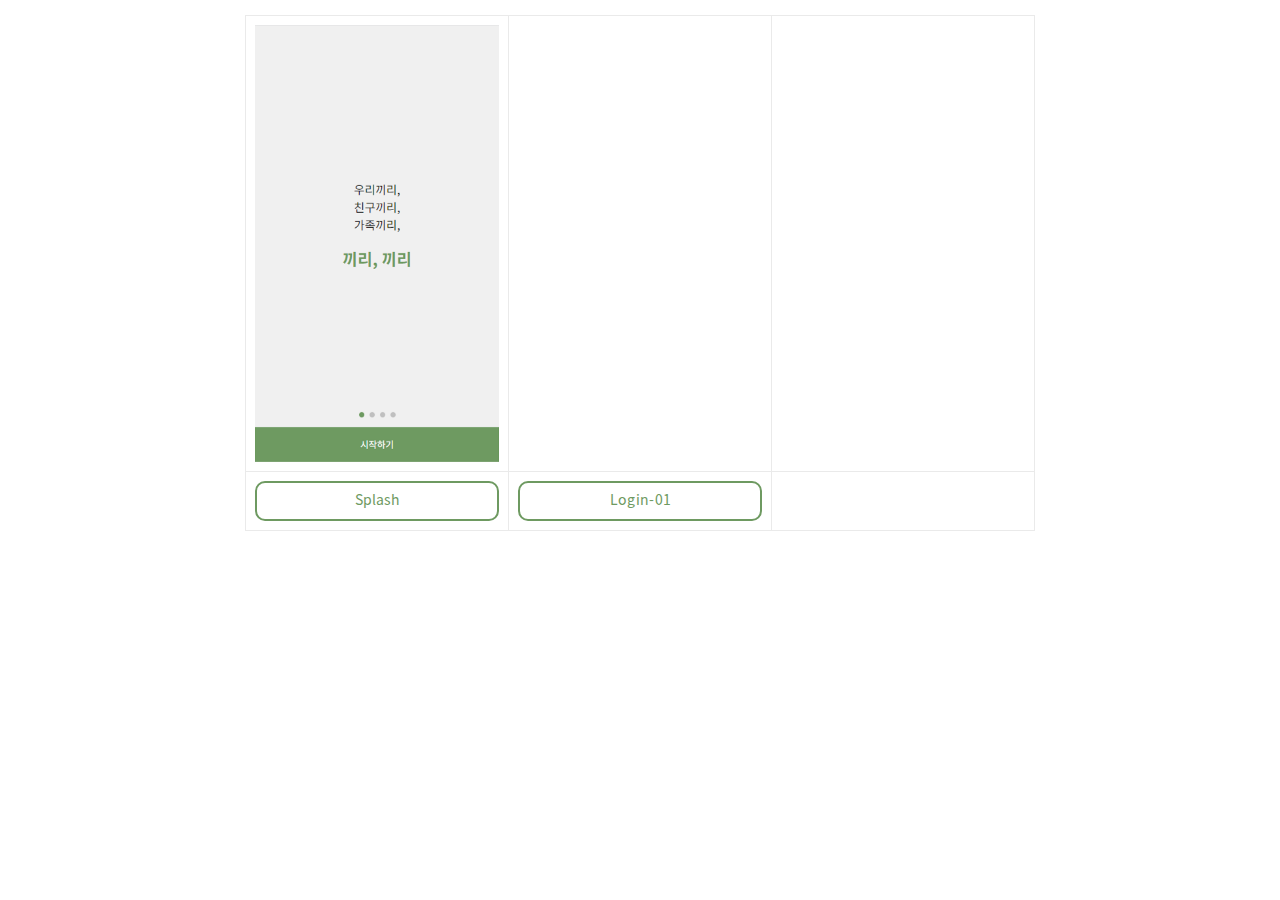
<file: index.html>
<!DOCTYPE html>
<html lang="ko">
  <head>
    <meta charset="UTF-8" />
    <meta http-equiv="X-UA-Compatible" content="IE=edge" />
    <meta name="viewport" content="width=device-width, initial-scale=1.0" />
    <title>Document</title>
    <link rel="stylesheet" href="./css/reset.css" />
    <link rel="stylesheet" href="./css/common.css" />
    <style>
      #wrap { padding: 15px; background: #ffffff; }
      #wrap table { width:100%; height:auto; border: 1px solid #eaeaea; }
      #wrap table, #wrap table tr, #wrap table tr th,  #wrap table tr td { padding: 1vh; border: 1px solid #eaeaea; text-align: center; }
      #wrap table tr th { width:33%; height: 25vh; }
      #wrap table tr th img { width: 100% }
      #wrap table tr td { width:33%; height: 6vh;  }
      #wrap table tr td span { display: inline-block; width: 100%; height:100%; border: 2px solid #6e9a61; border-radius: 10px; background: #ffffff; color: #6e9a61; line-height: 4vh; cursor: pointer; }
      #wrap table tr td span:hover { background: #6e9a61; color: #ffffff; }
    </style>
  </head>
  <body>
    <div id="wrap">
      <table>
        <tr>
          <th><img src="./images/splash.png"></th>
          <th></th>
          <th></th>
        </tr>
        <tr>
          <td>
            <span onclick="location.href='./splash/splash.html'">Splash</span>
          </td>
          <td>
            <span onclick="location.href='./login/login01.html'">Login-01</span>
          </td>
          <td></td>
        </tr>
      </table>
    </div>
  </body>
</html>
</file>
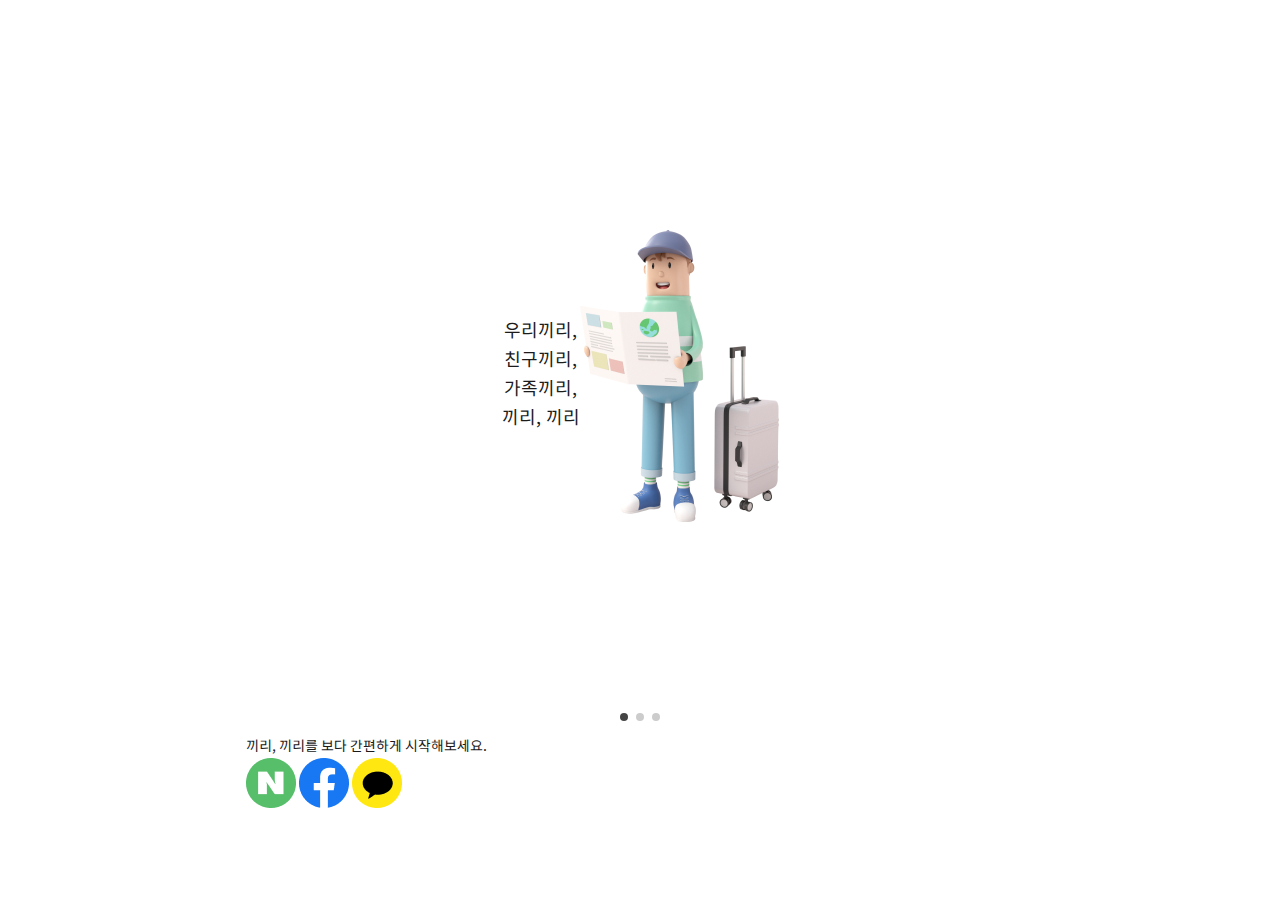
<file: login/login-01.html>
<!DOCTYPE html>
<html lang="ko">

<head>
  <meta charset="UTF-8" />
  <meta http-equiv="X-UA-Compatible" content="IE=edge" />
  <meta name="viewport"
    content="width=device-width, user-scalable=no, initial-scale=1.0, maximum-scale=1.0, minimum-scale=1.0, viewport-fit=cover">
  <title>Document</title>
  <link rel="stylesheet" href="https://unpkg.com/swiper/swiper-bundle.min.css" />
  <link rel="stylesheet" href="../css/reset.css" />
  <link rel="stylesheet" href="../css/common.css" />
  <script type="text/javascript">
    disableScroll = () => {
      document.querySelector('body').addEventListener('touchmove', this.removeEvent, { passive: false });
      document.querySelector('body').addEventListener('onclick', this.removeEvent, { passive: false });
      document.querySelector('body').addEventListener('mousewheel', this.removeEvent, { passive: false });
    }
    removeEvent = e => {
      e.preventDefault();
      e.stopPropagation();
    }

    enableScroll = () => {
      document.querySelector('body').removeEventListener('touchmove', this.removeEvent);
      document.querySelector('body').removeEventListener('onclick', this.removeEvent);
      document.querySelector('body').removeEventListener('mousewheel', this.removeEvent);
    }

    let vh = window.innerHeight * 0.01
    document.documentElement.style.setProperty('--vh', `${vh}px`)
    window.addEventListener('resize', () => {
      let vh = window.innerHeight * 0.01
      document.documentElement.style.setProperty('--vh', `${vh}px`)
    })
  </script>
</head>

<body>
  <div id="wrap">
    <!-- Swiper -->
    <div class="swiper mySwiper">
      <div class="swiper-wrapper">
        <div class="swiper-slide">
          <div class="slide_inner_txt">
            <p>우리끼리,</p>
            <p>친구끼리,</p>
            <p>가족끼리,</p>

            <p class="splash_title">끼리, 끼리</p>
          </div>
          <img src="../images/cuteboy_01.png">
        </div>
        <div class="swiper-slide">
          <div class="slide_inner_txt">
            <p>기억하고 싶은</p>
            <p>나의 여행 이야기</p>
          </div>
          <img src="../images/cuteboy_02.png">
        </div>
        <div class="swiper-slide">
          <div class="slide_inner_txt">
            <p>그때 그 느낌을</p>
            <p>기억해 봐요 !</p>
          </div>
          <img src="../images/cuteboy_03.png">
        </div>
      </div>
      <div class="swiper-pagination"></div>
    </div>
    <div id="login_btn_wrap">
      <p>끼리, 끼리를 보다 간편하게 시작해보세요.</p>
      <img src="../images/icon_naver.png">
      <img src="../images/icon_facebook.png">
      <img src="../images/icon_kakao.png">
    </div>
  </div>


  <!-- Swiper JS -->
  <script src="../js/jquery.min.js"></script>
  <script src="../js/jquery-1.12.4.js"></script>
  <script src="https://unpkg.com/swiper/swiper-bundle.min.js"></script>
  <!-- Initialize Swiper -->
  <script type="text/javascript">
    const swiper = new Swiper(".mySwiper", {
      loop: true,
      loopAdditionalSlides: 1,
      // autoplay: {
      //   delay: 3000,
      // },
      pagination: {
        el: ".swiper-pagination",
      },
    });
  </script>
</body>

</html>
</file>
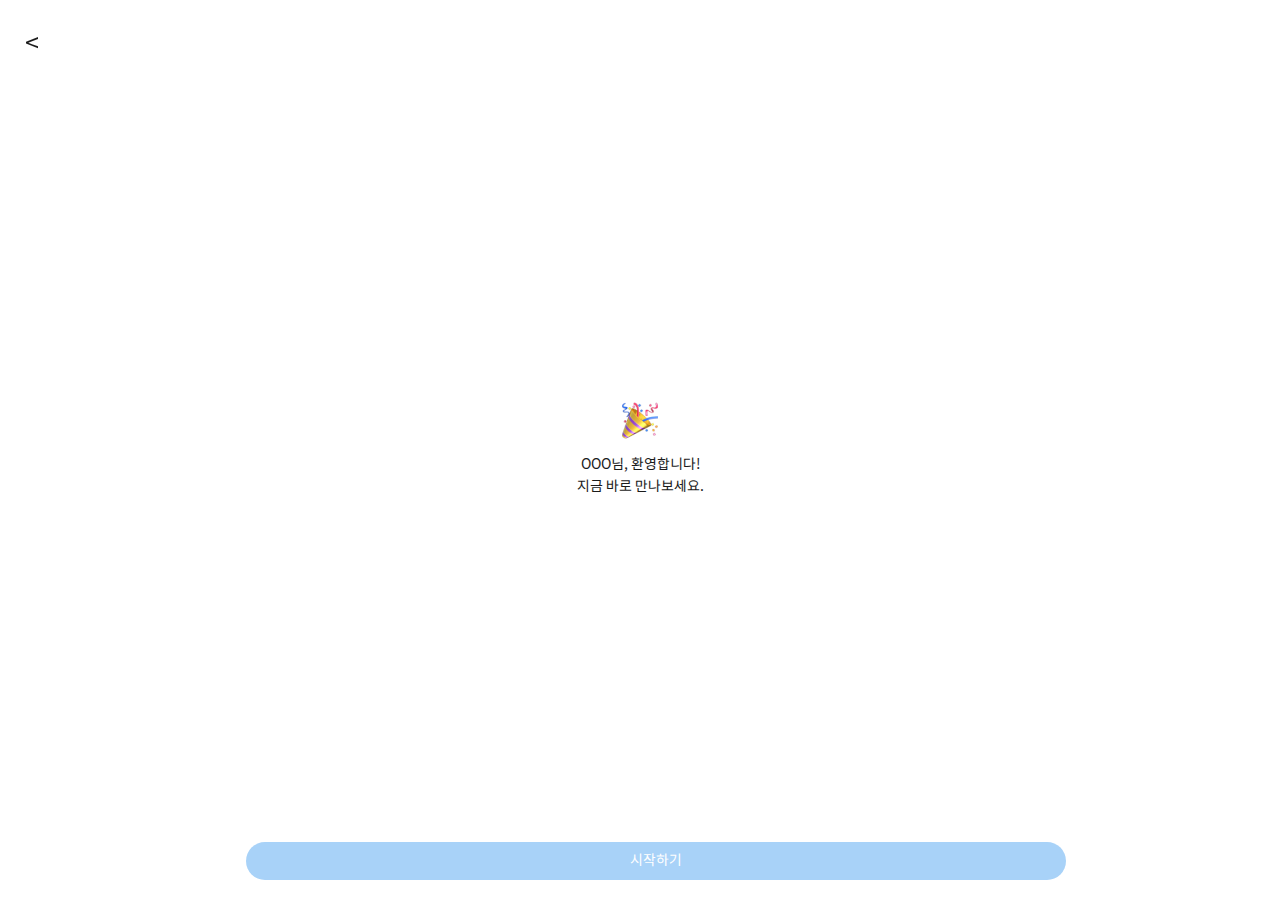
<file: login/login-02.html>
<!DOCTYPE html>
<html lang="ko">

<head>
  <meta charset="UTF-8" />
  <meta http-equiv="X-UA-Compatible" content="IE=edge" />
  <meta name="viewport"
    content="width=device-width, user-scalable=no, initial-scale=1.0, maximum-scale=1.0, minimum-scale=1.0, viewport-fit=cover">
  <title>Document</title>
  <link rel="stylesheet" href="https://unpkg.com/swiper/swiper-bundle.min.css" />
  <link rel="stylesheet" href="../css/reset.css" />
  <link rel="stylesheet" href="../css/common.css" />
  <script type="text/javascript">
    disableScroll = () => {
      document.querySelector('body').addEventListener('touchmove', this.removeEvent, { passive: false });
      document.querySelector('body').addEventListener('onclick', this.removeEvent, { passive: false });
      document.querySelector('body').addEventListener('mousewheel', this.removeEvent, { passive: false });
    }
    removeEvent = e => {
      e.preventDefault();
      e.stopPropagation();
    }

    enableScroll = () => {
      document.querySelector('body').removeEventListener('touchmove', this.removeEvent);
      document.querySelector('body').removeEventListener('onclick', this.removeEvent);
      document.querySelector('body').removeEventListener('mousewheel', this.removeEvent);
    }

    let vh = window.innerHeight * 0.01
    document.documentElement.style.setProperty('--vh', `${vh}px`)
    window.addEventListener('resize', () => {
      let vh = window.innerHeight * 0.01
      document.documentElement.style.setProperty('--vh', `${vh}px`)
    })
  </script>
</head>

<body>
  <div id="wrap" class="login_wrap">
    <span class="back_btn"><</span>
    <div class="login_success">
      <img src="../images/firecracker.png">
      <p>OOO님, 환영합니다!</p>
      <p>지금 바로 만나보세요.</p>
    </div>
    <div class="login_btn_wrap">
      <span>시작하기</span>
    </div>
  </div>

  <script src="../js/jquery.min.js"></script>
  <script src="../js/jquery-1.12.4.js"></script>
</body>

</html>
</file>
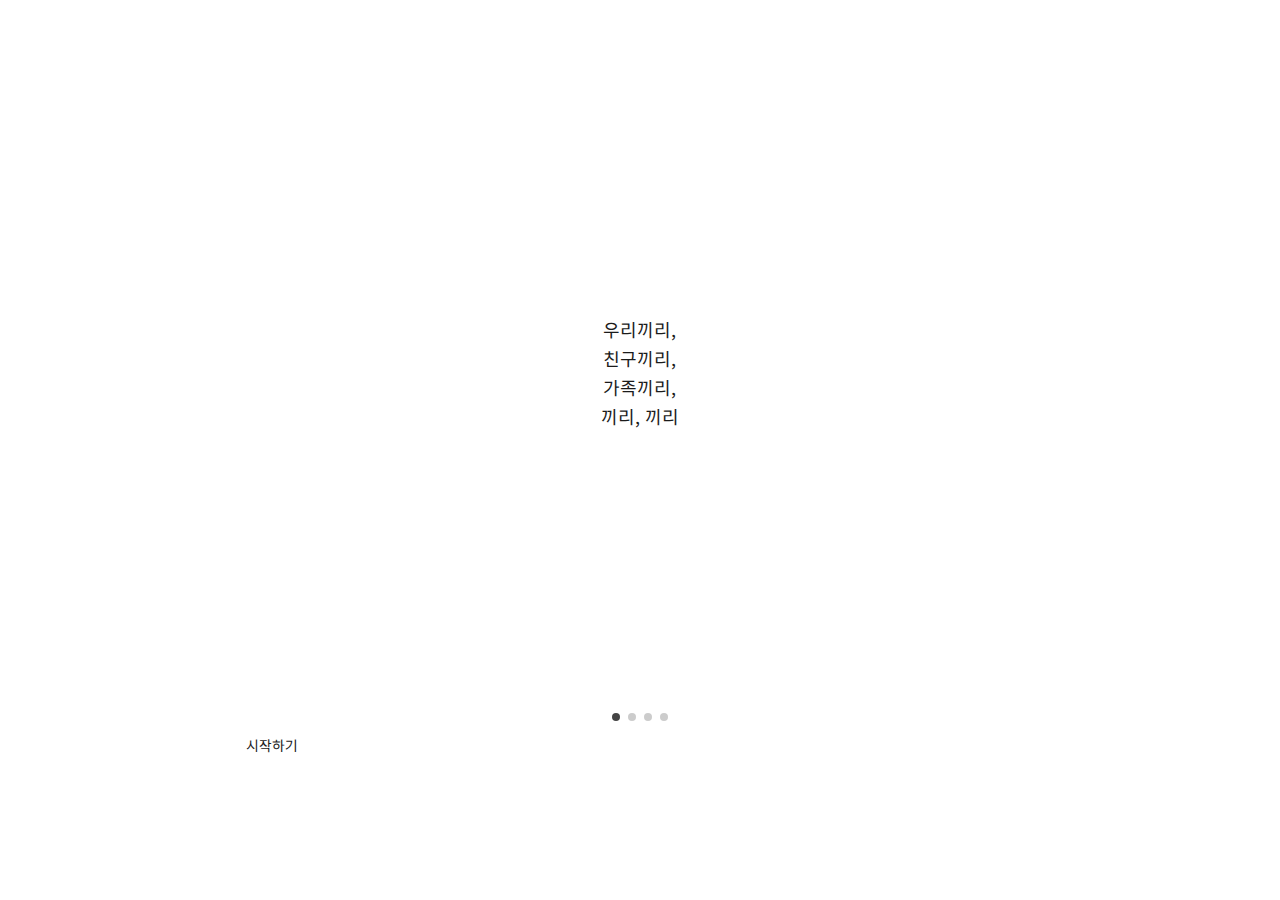
<file: main/main01.html>
<!DOCTYPE html>
<html lang="ko">

<head>
  <meta charset="UTF-8" />
  <meta http-equiv="X-UA-Compatible" content="IE=edge" /><meta name="viewport"
    content="width=device-width, user-scalable=no, initial-scale=1.0, maximum-scale=1.0, minimum-scale=1.0, viewport-fit=cover">
  <title>Document</title>
  <script src="../js/jquery.min.js"></script>
  <script src="../js/jquery-1.12.4.js"></script>
  <link rel="stylesheet" href="https://unpkg.com/swiper/swiper-bundle.min.css" />
  <link rel="stylesheet" href="../css/reset.css" />
  <link rel="stylesheet" href="../css/common.css" />
  <script type="text/javascript">
    disableScroll = () => {
      document.querySelector('body').addEventListener('touchmove', this.removeEvent, { passive: false });
      document.querySelector('body').addEventListener('onclick', this.removeEvent, { passive: false });
      document.querySelector('body').addEventListener('mousewheel', this.removeEvent, { passive: false });
    }

    removeEvent = e => {
      e.preventDefault();
      e.stopPropagation();
    }

    enableScroll = () => {
      document.querySelector('body').removeEventListener('touchmove', this.removeEvent);
      document.querySelector('body').removeEventListener('onclick', this.removeEvent);
      document.querySelector('body').removeEventListener('mousewheel', this.removeEvent);
    }

    let vh = window.innerHeight * 0.01
    document.documentElement.style.setProperty('--vh', `${vh}px`)
    window.addEventListener('resize', () => {
      let vh = window.innerHeight * 0.01
      document.documentElement.style.setProperty('--vh', `${vh}px`)
    })
  </script>
</head>

<body>
  <div id="wrap">
    <div id="contents">
      <!-- Swiper -->
      <div class="swiper mySwiper">
        <div class="swiper-wrapper">
          <div class="swiper-slide slide_01">
            <div class="slide_01_inner">
              <p> 우리끼리, </p>
              <p> 친구끼리, </p>
              <p> 가족끼리, </p>
              <p class="main_color02"> 끼리, 끼리 </p>
            </div>
          </div>
          <div class="swiper-slide">Slide 2</div>
          <div class="swiper-slide">Slide 3</div>
          <div class="swiper-slide">Slide 4</div>
        </div>
        <div class="swiper-pagination"></div>
      </div>
    </div>
    <div id="footer">
      <div class="footer_btn">시작하기</div>
    </div>
  </div>


  <!-- Swiper JS -->
  <script src="https://unpkg.com/swiper/swiper-bundle.min.js"></script>
  <!-- Initialize Swiper -->
  <script type="text/javascript">
    const swiper = new Swiper(".mySwiper", {
      loop: true,
      loopAdditionalSlides: 1,
      autoplay: {
        delay: 3000,
      },
      pagination: {
        el: ".swiper-pagination",
      },
    });
  </script>
</body>

</html>
</file>
<file: css/common.css>
body {
  overflow: hidden;
  touch-action: none;
}

#wrap { padding: 16px; width:100%; height:100vh; height: calc(var(--vh, 1vh) * 100); background:#ffffff; overflow-y: hidden; }

/* swiper */
#wrap .swiper { margin:auto; height: calc(var(--vh, 1vh) * 80); }
#wrap .swiper .swiper-wrapper .swiper-slide {
  /* display: -webkit-box; */
  font-size: 18px;
  background: #ffffff;
  text-align: center;
  -webkit-box-pack: center;
  -ms-flex-pack: center;
  -webkit-justify-content: center;
  justify-content: center;
  /* -webkit-box-align: center; */
  -ms-flex-align: center;
  -webkit-align-items: center;
  align-items: center;
}

#wrap .swiper .swiper-wrapper .swiper-slide { display: flex; margin: auto; }
#wrap .swiper .swiper-wrapper .swiper-slide .slide_inner { margin: auto; text-align: center; font-weight: 300; }
#wrap .swiper .swiper-wrapper .swiper-slide .slide_inner p { font-size: 16px; }
#wrap .swiper .swiper-wrapper .swiper-slide .slide_inner p.splash_title { margin-top: 15px; font-size: 18px; font-weight: bold;}
#wrap .swiper .swiper-wrapper .swiper-slide .slide_inner img { margin-top: 30px}

#wrap .swiper .swiper-pagination .swiper-pagination-bullet { background:#cccccc; opacity: 1; }
#wrap .swiper .swiper-pagination .swiper-pagination-bullet-active { background:#444444; }

#wrap.login_wrap { display: flex; }
#wrap.login_wrap .back_btn { position: fixed; top: 25px; left: 25px; font-size: 25px; }
#wrap.login_wrap .login_success { margin: auto; text-align: center; }
#wrap.login_wrap .login_success img { margin-bottom: 15px; }

#wrap .login_btn_wrap {
  position: fixed;
  bottom: 20px;
  width: calc(100% - 32px); text-align: center;
}
#wrap .login_btn_wrap p { display: block; color: #999999; font-size: 12px; }
#wrap .login_btn_wrap img { display:inline-block; padding:10px 20px; margin: auto; }
#wrap .login_btn_wrap span { display: inline-block; width: 100%; padding: 8px; background: #A8D2F8; color: #ffffff; border-radius: 50px; }

@media all and (min-width: 820px) {
  #wrap { margin: auto; width: 820px; }
  #wrap .login_btn_wrap { width: 820px; }
}
</file>
